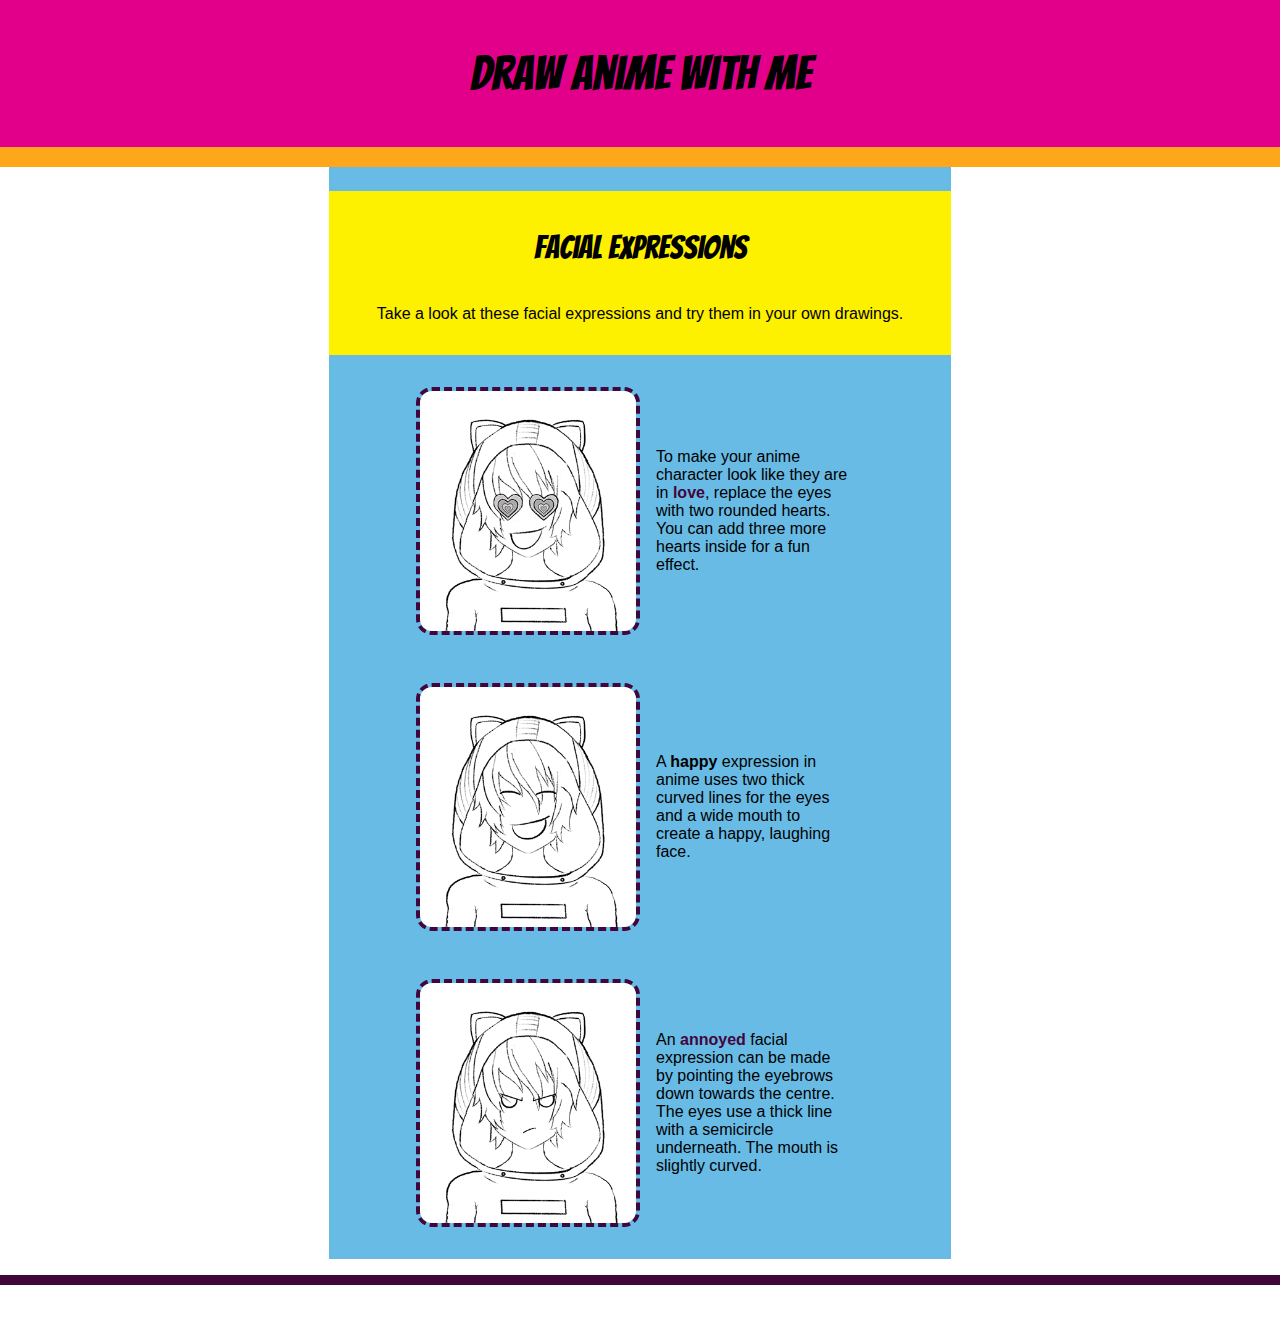
<file: Anime expressions/index.html>
<!DOCTYPE html>
<html lang="en">
<head>
    <meta charset="UTF-8" />
    <meta name="viewport" content="width=device-width, initial-scale=1.0" />
    <meta http-equiv="X-UA-Compatible" content="ie=edge" />
    <title>Let Me Cook!</title>
        
    <!-- Import fonts from Google -->
        <link href="https://fonts.googleapis.com/css2?family=Fredoka+One&family=Mukta:wght@200&display=swap"
         rel="stylesheet"/>
      <link href="https://fonts.googleapis.com/css2?family=Bangers&display=swap"
         rel="stylesheet" />
      <link href="https://fonts.googleapis.com/css2?family=Lora:wght@400;700&display=swap"
         rel="stylesheet" />
      <link href="https://fonts.googleapis.com/css2?family=Montserrat:wght@300;400;700&display=swap"
         rel="stylesheet" />
      <link href="https://fonts.googleapis.com/css2?family=Pacifico&display=swap"
         rel="stylesheet" />
       <link href="https://fonts.googleapis.com/css2?family=Roboto:wght@400;500;700&display=swap"
         rel="stylesheet" />
       <link href="https://fonts.googleapis.com/css2?family=Oswald:wght@300;400;500&display=swap"
         rel="stylesheet" />
        <link href="https://fonts.googleapis.com/css2?family=Abril+Fatface&display=swap"
         rel="stylesheet" />
        <link href="https://fonts.googleapis.com/css2?family=Playfair+Display:wght@400;700&display=swap"
         rel="stylesheet" />
        <link href="https://fonts.googleapis.com/css2?family=Great+Vibes&display=swap"
         rel="stylesheet" />




    <!-- Include CSS style file -->

    <link href="css/style.css" rel="stylesheet" type="text/css" /> 
    <link href="css/vivid.css" rel="stylesheet" type="text/css" /> 
</head>
<body>
    <!-- The page header goes here -->
     <header class="border-bottom secondary">
        <h1>Draw Anime with me</h1>
     </header>

    <!-- The page main content goes here  -->
    <main class="primary">
        <section class="tertiary">
            <h2>Facial Expressions</h2>
            <p class="xcenter">Take a look at these facial expressions and try them in your own drawings.</p>
        </section>

        <!-- The First drawing and instructions go here -->
         <section class="wrap">
            <img class="dashed-border rounded" src="Assets/love.png" alt="The love facial expression." />
            <p>To make your anime character look like they are in <strong>love</strong>, replace the eyes with two rounded hearts. You can add three more hearts inside for a fun effect.</p>
         </section>
        <!-- The Second drawing and instrusctions go here -->
         <section class="wrap">
            <img class="dashed-border rounded" src="Assets/happy.png" alt="The happy facial expression."/>
            <p>A <b>happy</b> expression in anime uses two thick curved lines for the eyes and a wide mouth to create a happy, laughing face.</p>
         </section>
        <!-- The Third drawing and instructions go here-->
         <section class="wrap">
            <img class="dashed-border rounded" src="Assets/annoyed.png" alt="The annoyed facial expression."/>
            <p>An <strong>annoyed</strong> facial expression can be made by pointing the eyebrows down towards the centre. The eyes use a thick line with a semicircle underneath. The mouth is slightly curved.</p>
         </section>
    </main>

    <!-- Footer code go here -->
    <footer class="border-top">

    </footer>
    
</body>
</html>
</file>
<file: Anime expressions/css/style.css>
/* Colour pairings */

.primary {
  background: var(--primary);
  color: var(--onprimary);
}

.secondary {
  background: var(--secondary);
  color: var(--onsecondary);
}

.tertiary {
  background: var(--tertiary);
  color: var(--ontertiary);
}

.page {
  background: var(--page);
  color: var(--onpage);
}

/* Apply everywhere */

* {
  margin: 0rem;
  padding: 0rem;
  box-sizing: border-box; /* Padding and border don't make a box bigger */
}

html,
body {
  width: 100%;
  margin: 0rem auto;
  background: var(--page);
  color: var(--onpage);
  font: var(--body-font);
  min-height: 100vh; /* Make the content fill the page so the footer is at the bottom */
  display: flex;
  flex-direction: column;
  justify-content: space-between;
}

/* add a background image to body */

body {
  /*background-image: url('name.jpg');*/ /* Uncomment and change filename to add a background image */
  /*background-repeat: repeat;*/ /* Make the image repeat */
  /*background-size: cover;*/ /* Make the image cover the whole container */
}

/* The main content of the page between the header and footer */
main {
  background: var(--primary); /* Colour the background */
  color: var(--onprimary); /* Colour the text */
  margin: 0 auto; /* Center if the browser is really wide */
  min-width: 25rem; /* Don't let the content get too narrow */
  max-width: 70rem; /*  Don't let the content get too wide */
  padding: 0;
  padding-top: 0.5rem; /* Padding at the top */
  margin-bottom: 1em; /* Gap before the footer */
}

/* Header and footer element styles */

header,
footer {
  text-align: center;
  width: 100%; /* Fill the full width of the window */
  margin: 0; /* Remove the default margin */
  min-height: 3rem;
  padding-top: 1rem;
  padding-bottom: 1rem;
}

/* Section styles */

section {
  padding: 1rem 2rem;
  margin: 1rem auto;
}

/* Border styles */

.border-bottom {
  border-bottom: 20px solid var(--detail); /* Add a solid */
}

.border-top {
  border-top: 10px solid var(--detail2); /* Add a solid line above the footer */
}

/* Add a transparent effect */

.transparent {
  opacity: 0.95;
}

/* Styles just for h1 elements */

h1 {
  font: var(--header-font); /* Font style stored in the header-font variable */
  padding: 2rem;
  margin: 0; /* Center if the browser is really wide */
}

/* Styles just for h2 elements */

h2 {
  font: var(--title-font); /* Font style stored in the title-font variable */
  text-align: center; /* Align the text */
  padding: 1.5rem; /* Add some space all around the heading */
}

/* Highlight key words in bold and apply an alternative text colour */

strong {
  color: var(--detail2); /* Text colour stored in the caption variable */
  font-weight: bold; /* Makes text weight stronger than the default*/
}

/* Style for ordered and unordered lists */

ol,
ul {
  display: inline-block;
  text-align: left;
  padding-left: 2rem;
}

/* Padding around paragraphs */

p {
  padding: 1rem 1rem;
}

/* Style for links */

a:link,
a:visited {
  font-weight: bold;
  color: inherit; /* Use the colour of the parent element */
}

.xcenter {
  text-align: center;
}

.ycenter {
  display: flex;
  justify-content: center;
  flex-flow: column;
}

/* Styles just for the .wrap class */

.wrap {
  /* Make content wrap over multiple rows */
  display: flex;
  flex-wrap: wrap;
  justify-content: center;
  align-items: center;
  box-sizing: border-box;
  gap: 0rem 0rem; /* horizontal and vertical gap */ 
}

/* For creating fancy boxes */

.dashed-border {
  border: 0.25rem dashed var(--detail2);
}

.solid-border {
  border: 0.25rem solid var(--detail2);
}

/* Styles for the div tags that are inside a .wrap class */

.wrap > div {
  width: 14rem;
  padding: 0rem;
}

/* Styles for the img tags that are inside a .wrap class */

.wrap > img {
  width: 14rem;
  display: block;
}

/* Styles for the p tags that are inside a .wrap class */

.wrap > p,
.wrap > span {
  width: 14rem;
  display: block;
}

/* Specific styles for this project */

.bigfont {
  font-size: 3rem;
}

.hugefont {
  /* Used to make a large emoji */
  font-size: 6rem;
  text-align: center;
  padding: 1rem;
}

.wrap .narrow {
  width: 10rem;
}

.wrap .wide {
  width: 20rem;
}

blockquote {
  font: var(--quote-font);
  color: var(--detail);
  text-align: center;
  padding: 0rem;
  max-width: 25rem;
}

cite {
  color: var(--detail);
  font-size: small;
}

/* Specific styles for this project */

.tile {
  height: 9.4rem;
}

.rounded {
  border-radius: 1rem;
}

.gradient1 {
  background-image: linear-gradient(
    to bottom right,
    var(--secondary),
    var(--detail)
  );
  color: var(--onsecondary);
}

.gradient2 {
  background-image: linear-gradient(
    to top right,
    var(--tertiary),
    var(--detail2)
  );
  color: var(--ontertiary);
}

.shadow {
   box-shadow: 5px 5px 3px 0px #888888; /* right and bottom shadow size, blur, spread and colour */
   /*box-shadow: 5px 5px 4px 2px var(--detail);*/
}

.wrap .card {
  width: 12rem;
  height: 12rem;
  border: 0.1rem solid transparent;
}

.card-content {
  position: relative;
  width: 100%;
  height: 100%;
  text-align: center;
  transition: transform 1s;
  transform-style: preserve-3d;
  perspective: 60rem;
}

.card:hover .card-content {
  transform: rotateY(180deg);
}

.card-face {
  position: absolute;
  width: 100%;
  height: 100%;
  backface-visibility: hidden;
}

.card p {
  padding: 0.5rem;
}

/* Printed photo style */

.photo {
  border: 1px solid #D0D0D0; /* Add a solid border */
  width: 14rem;
  height: 15rem;
  background: #ffffff;
  padding-top: 1rem;
  padding-left: 1rem;
  padding-right: 1rem;
  padding-bottom: 3rem;
  box-shadow: 8px 8px 10px 4px #888888; /* right and bottom shadow, blur, spread and colour */
  transform: rotate(3deg);
}
</file>
<file: Anime expressions/css/vivid.css>
/* Vivid colour palette and fonts */

:root {
  --primary: #68bbe5;
  --onprimary: #000000;
  --secondary: #e2008a;
  --onsecondary: #000000;
  --tertiary: #fdf100;
  --ontertiary: #000000;
  --page: #ffffff;
  --onpage: #000000;
  --detail: #ffa71a;
  --detail2: #41063c;

  --body-font: 1rem Verdana, sans-serif;
  --header-font: lighter 3rem "Bangers", cursive;
  --title-font: lighter 2rem "Bangers", cursive;
  --quote-font: lighter 1.5rem 'Chewy', cursive;
}
</file>
